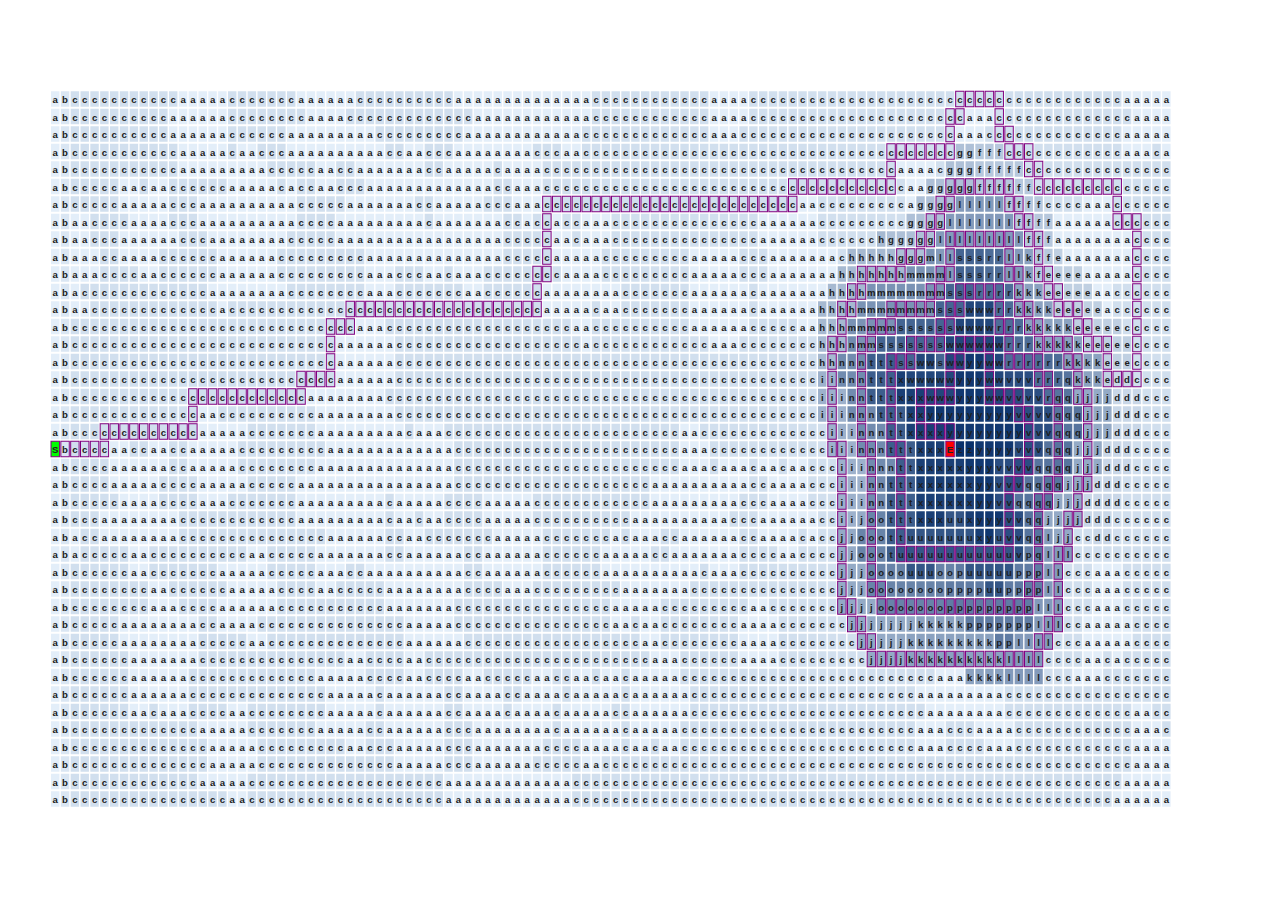
<file: day12/d3/index.html>
<!DOCTYPE html>
<html lang="en">
    <head>
        <title>AoC Day 12 @seeinglogic</title>
        <link rel="stylesheet" href="./day12.css"></link>

        <script src="./d3.v5.js"></script>
        <script src="./day12.js"></script>
    </head>

    <body>
        <div id="wrapper" class="wrapper"></div>
    </body>
</html>
</file>
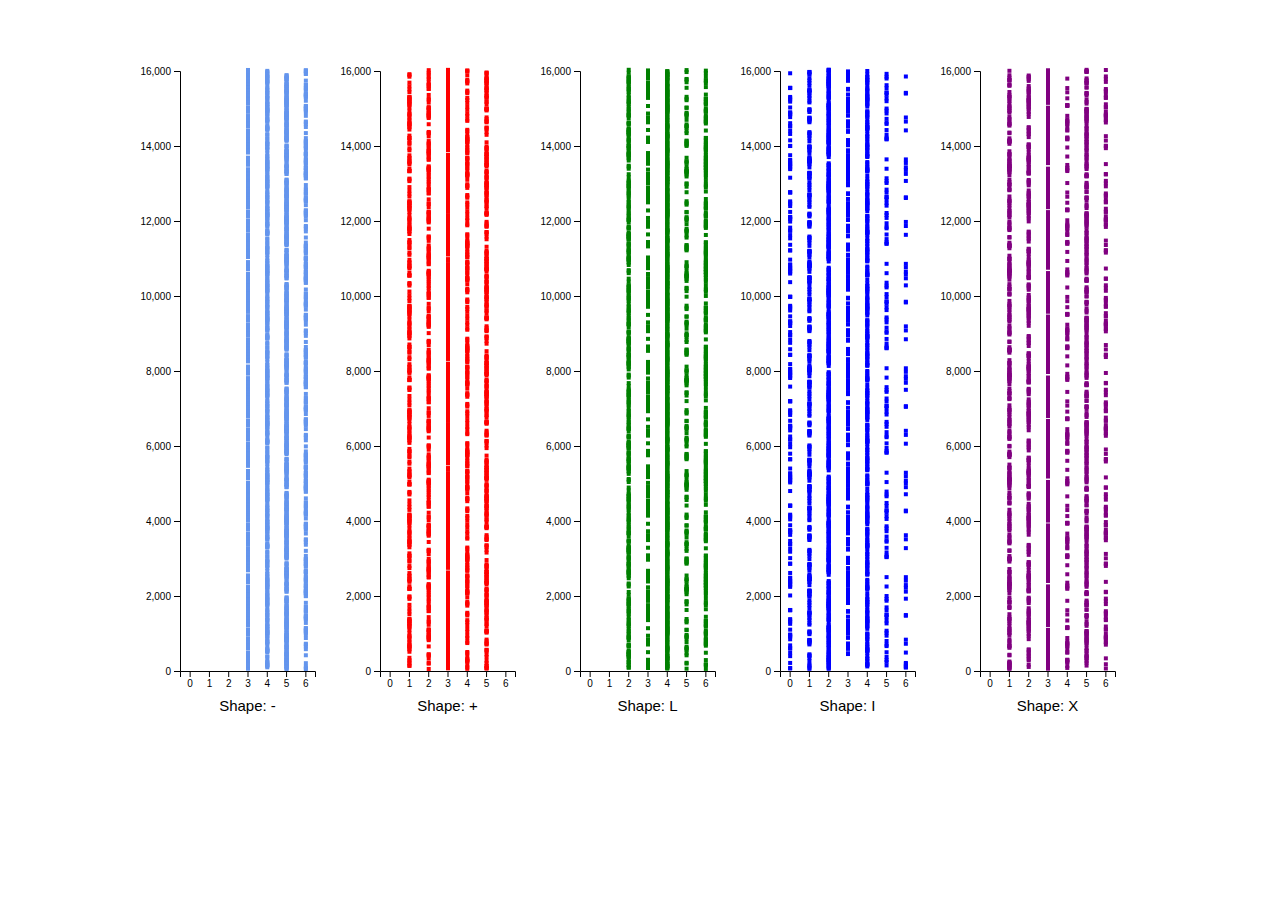
<file: day17/d3/index.html>
<!DOCTYPE html>
<html lang="en">
  <head>
    <title>AoC Day 16 @seeinglogic </title>
    <link rel="stylesheet" href="./day17.css"></link>

    <script src="./d3.v5.js"></script>
    <script src="./d3-delaunay.min.js"></script>
    <script type="module" src="./day17.js"></script>
  </head>

  <body>
    <div id="wrapper">

      <div id="tooltip" class="tooltip">
          <div class="tooltip-position">
              x: <span id="x"></span>,
              y: <span id="y"></span>
          </div>
          <div class="tooltip-data">
              #: <span id="blocknum"></span>
              height: <span id="height"></span>
          </div>
      </div>
    </div>

  </body>
</html>
</file>
<file: day12/d3/day12.css>
wrapper {
    position: relative;
}

body {
    display: flex;
    justify-content: center;
    padding: 5em 2em;
    font-family: sans-serif;
}
</file>
<file: day17/d3/day17.css>
#wrapper {
    position: relative;
}

.x-axis-label {
    fill: black;
    font-size: 1.4em;
    text-transform: capitalize;
}

.y-axis-label {
    fill: black;
    font-size: 1.4em;
    text-anchor: middle;
    transform: rotate(-90deg);
}

.voronoi {
    fill: transparent;
}

body {
    display: flex;
    justify-content: center;
    padding: 3em 1em;
    font-family: sans-serif;
}

.tooltip {
    opacity: 0;
    position: absolute;
    top: -14px;
    left: 0;
    padding: 0.6em 1em;
    background: #fff;
    text-align: center;
    line-height: 1.4em;
    font-size: 0.9em;
    border: 1px solid #ddd;
    z-index: 10;
    transition: all 0.1s ease-out;
    pointer-events: none;
}

.tooltip:before {
    content: '';
    position: absolute;
    bottom: 0;
    left: 50%;
    width: 12px;
    height: 12px;
    background: white;
    border: 1px solid #ddd;
    border-top-color: transparent;
    border-left-color: transparent;
    transform: translate(-50%, 50%) rotate(45deg);
    transform-origin: center center;
    z-index: 10;
}

.tooltip-position {
    margin-bottom: 0.2em;
    font-weight: 600;
    font-size: 1.1em;
    line-height: 1.4em;
}
.tooltip-data {
    margin-bottom: 0.2em;
    font-weight: 600;
    font-size: 1.1em;
    line-height: 1.4em;
}
</file>
